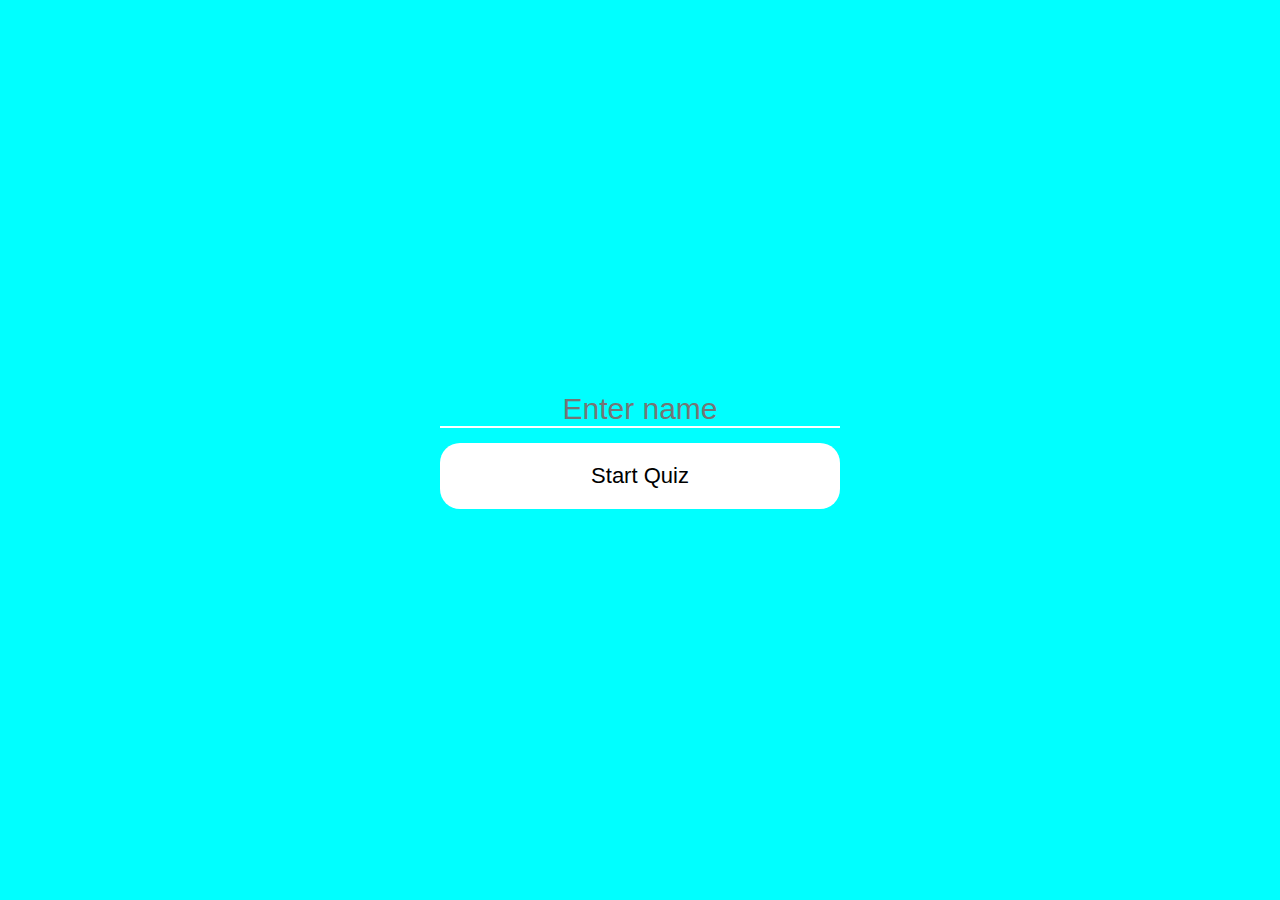
<file: index.html>
<!DOCTYPE html>
<html lang="en">
<head>
    <meta charset="UTF-8">
    <meta name="viewport" content="width=device-width, initial-scale=1.0">
    <title>Quiz app</title>
    <link rel="stylesheet" href="stylesheets/style.css">
</head>
<body>
    <div class="wrapper">
        <div class="welcome_text">
            <form  class="welcome_form" name="welcomeForm" onsubmit="submit_Form(event)">
                <input type="text" placeholder="Enter name" id="namee" name="name">
                <button type="submit"> Start Quiz </button>
            </form>
        </div>
    </div>


    <script src="javascript/app.js"></script>
</body>
</html>
</file>
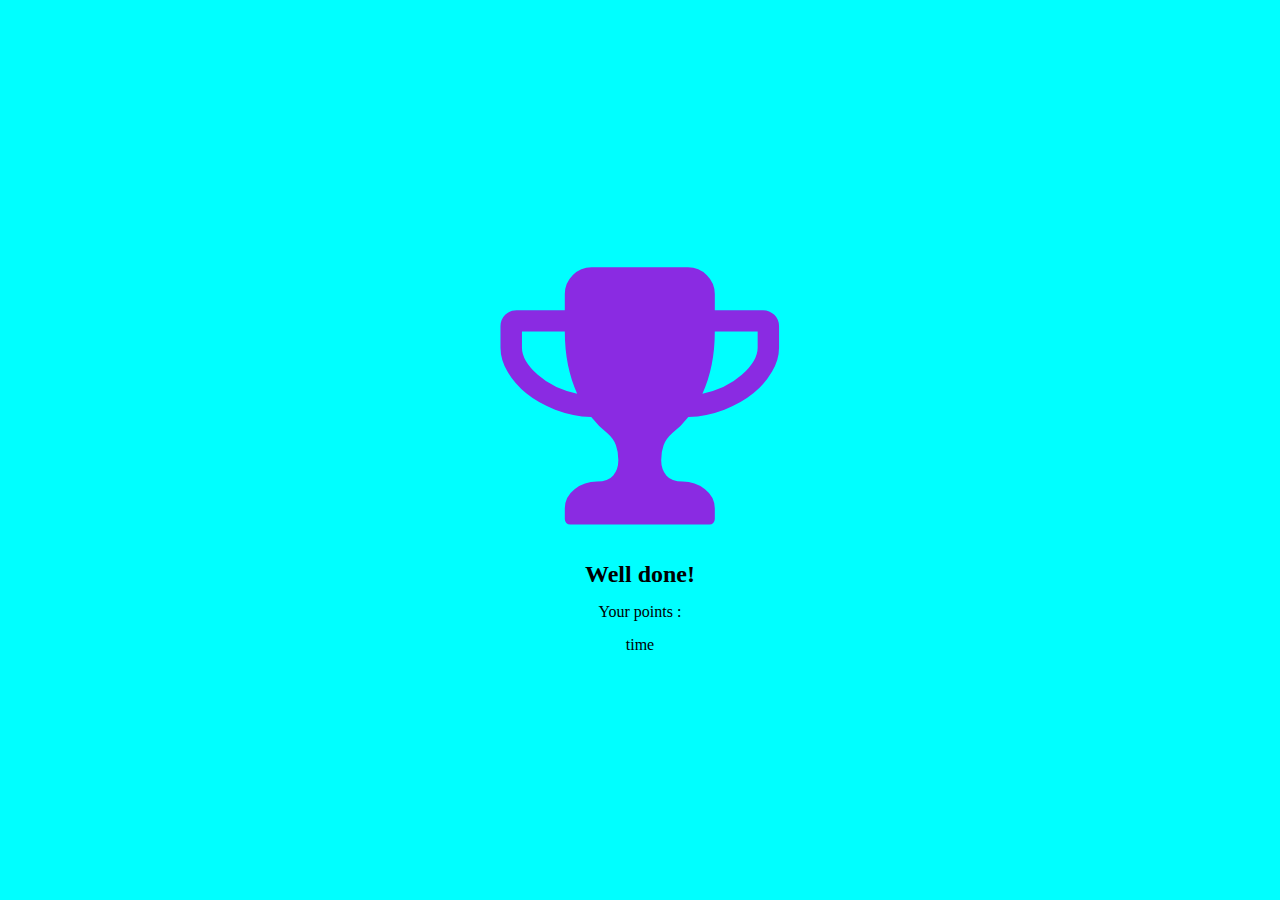
<file: endpage.html>
<!DOCTYPE html>
<html lang="en">
<head>
    <meta charset="UTF-8">
    <meta name="viewport" content="width=, initial-scale=1.0">
    <title>Result</title>
    <link rel="stylesheet" href="stylesheets/style.css">
    <link href="https://cdnjs.cloudflare.com/ajax/libs/font-awesome/4.7.0/css/font-awesome.min.css" rel="stylesheet" integrity="sha384-wvfXpqpZZVQGK6TAh5PVlGOfQNHSoD2xbE+QkPxCAFlNEevoEH3Sl0sibVcOQVnN" crossorigin="anonymous">
    
</head>
<body>
    <div class="wrapper">
        <div>
        <i class="fa fa-trophy award-icon" aria-hidden="true"> </i>
        <h2 class="username">Well done! <span class="name"></span> </h2>
        <p class="userpoints">Your points :<span class="points"></span></p>
        <p class="usertime">time <span class="time"> 0 minutes 30 seconds</span></p>
    </div>

    </div>


    <script src="javascript/userinfo.js"></script>
    
</body>
</html>
</file>
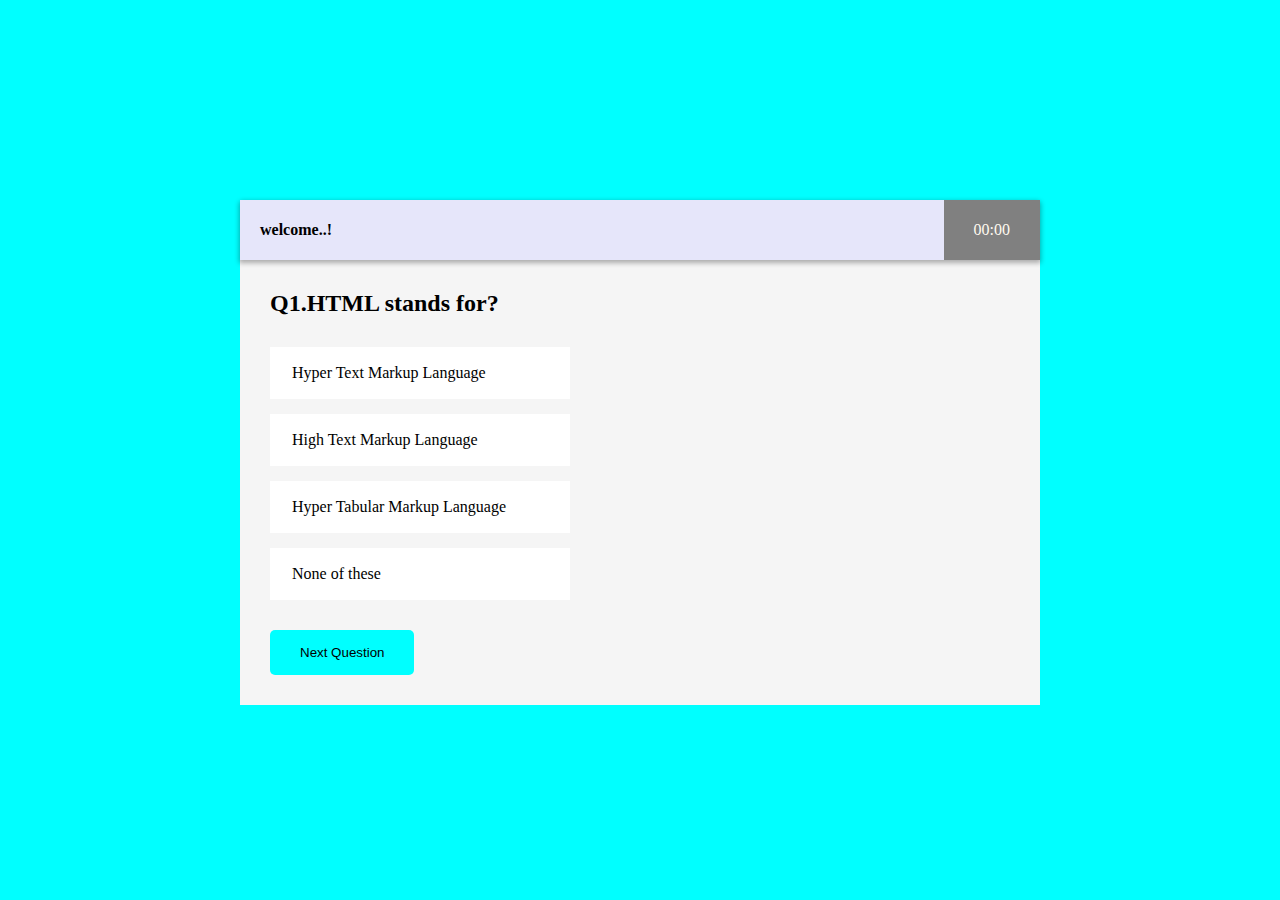
<file: quiz.html>
<!DOCTYPE html>
<html lang="en">
<head>
    <meta charset="UTF-8">
    <meta name="viewport" content="width=device-width, initial-scale=1.0">
    <title>quiz</title>
    <link rel="stylesheet" href="stylesheets/style.css">
</head>
<body>
    
    <div class="wrapper">
        <div class="quiz">
            <div class="quiz_header">
                <div class="quiz_user"><h4>welcome..! <span class="name"></span> </h4></div>
                <div class="quiz_timer"><span class="time">00:00</span></div>
            </div>
            <div class="quiz_body">
                <div id="questions">
                    <!-- <h2>What is your name?</h2>
                <ul class="option_group">
                    <li class="options">Option 1</li>
                    <li class="options">Option 2</li>
                    <li class="options">Option 3</li>
                    <li class="options">Option 4</li>
                </ul>-->
                </div> 
                <button class="btn-next" onclick="next()">Next Question</button>
            </div>
        </div>
    </div>



    
    <script src="javascript/quiz.js"></script>
    <script src="javascript/userinfo.js"></script>
    <script src="javascript/timer.js"></script>
</body>
</html>
</file>
<file: stylesheets/style.css>
*{
    padding: 0;
    margin: 0;
    box-sizing: border-box;
}
.wrapper{
    display: flex;
    justify-content: center;
    align-items: center;
    width: 100vw;
    height: 100vh;
    background-color: aqua;
}
.welcome_text{
    /* background-color:red; */
    width: 400px;
}
.welcome_form input,
.welcome_form button{
    display: block;
    width: 100%;
    
}
.welcome_form input{
    margin-bottom: 15px;
    background-color:transparent ;
    border: none;
    border-bottom: 2px solid white;
    font-size: 30px;
    text-align: center;
}

.welcome_form button{
    font-size: 22px;
    padding: 20px 0;
    border: none;
    background-color: white;
    border-radius: 20px;
    transition: 0.4s all;
    cursor: pointer;
}
.welcome_form button:hover{
    transform: translateY(-10px);
    
}

.welcome_form input:focus,
.welcome_form button:focus{
    outline: none;
}


/* quiz styling */
.quiz{
    display: grid ;
    grid-template-rows: 60px auto;
    width: 800px;
    height: 500px;
    background-color: white;
    border-radius: 3px;
}
.quiz_header{
    border-top-left-radius: 3px;
    border-top-right-radius: 3px;
    background-color:lavender;
    box-shadow: 0px 2px 5px 1px rgba(0,0,0,0.3);
    z-index: 1;
    display: flex;
    justify-content: space-between;
}
.quiz_body{
    padding: 30px;
    background-color:whitesmoke
}
.quiz_user{
    display: flex;
    align-items: center;
    padding-left: 20px;
    background-color: lavender;
}
.quiz_timer{
    display: flex;
    align-items: center;
    color: floralwhite;
    padding: 0 30px;
    background-color: gray;
}
.option_group{
    list-style: none;
    margin: 30px 0;
}
.options{
    background-color: white;
    width: 300px;
    padding: 15px 20px;
    margin-bottom: 15px;
    border: 2px solid transparent;
}
.options:hover{
    cursor: pointer;
    border: 2px solid blueviolet;
}
.btn-next{
    background-color:aqua;
    padding: 15px 30px;
    border: none;
    color:black;
    border-radius: 5px;
    transition: 0.4s all;
}
.btn-next:hover{
    cursor: pointer;
    box-shadow: 0px 0px 10px 1px rgba(0, 0, 0, 0.3) ;

}

.active{
    background-color:blueviolet;

    color: navy !important;
}
.award-icon{
    font-size:300px !important;
    color: blueviolet
}


.username,
.userpoints,
.usertime{
    text-align: center;
    margin-top: 15px;
}
</file>
